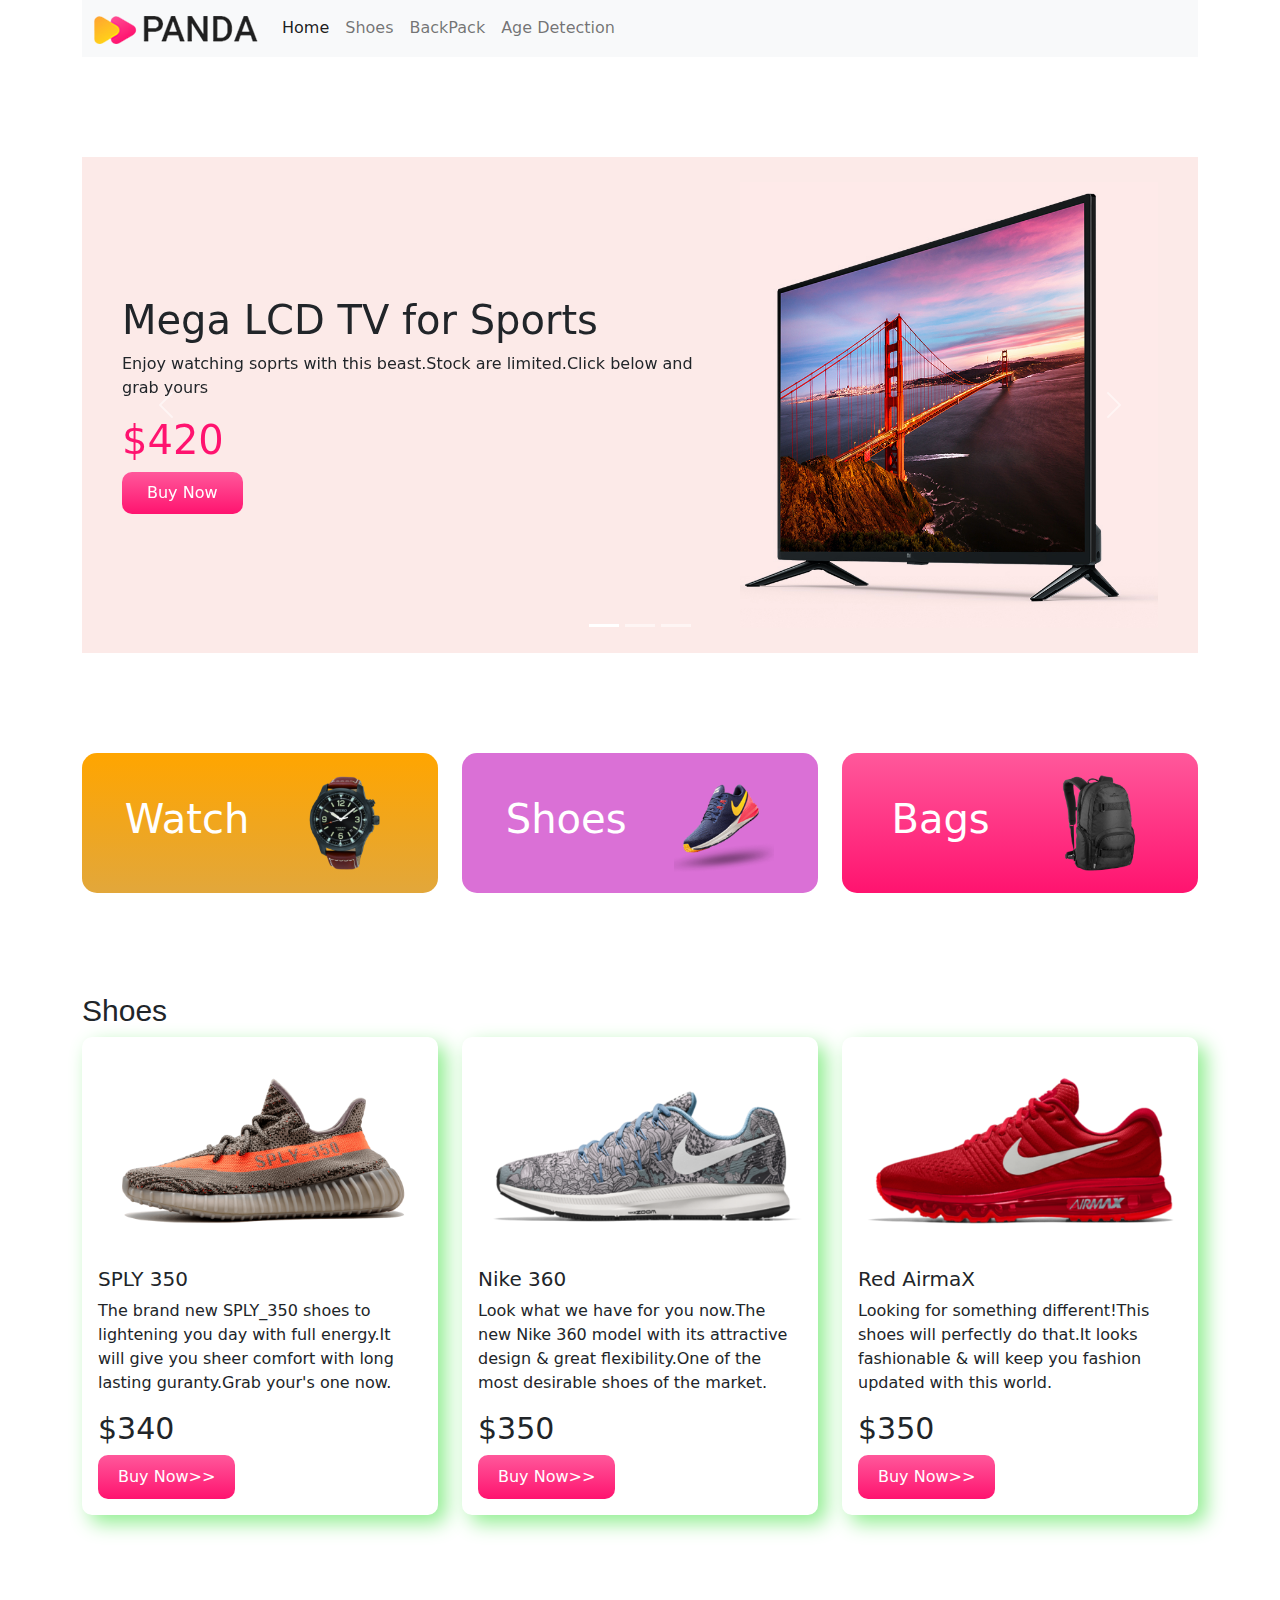
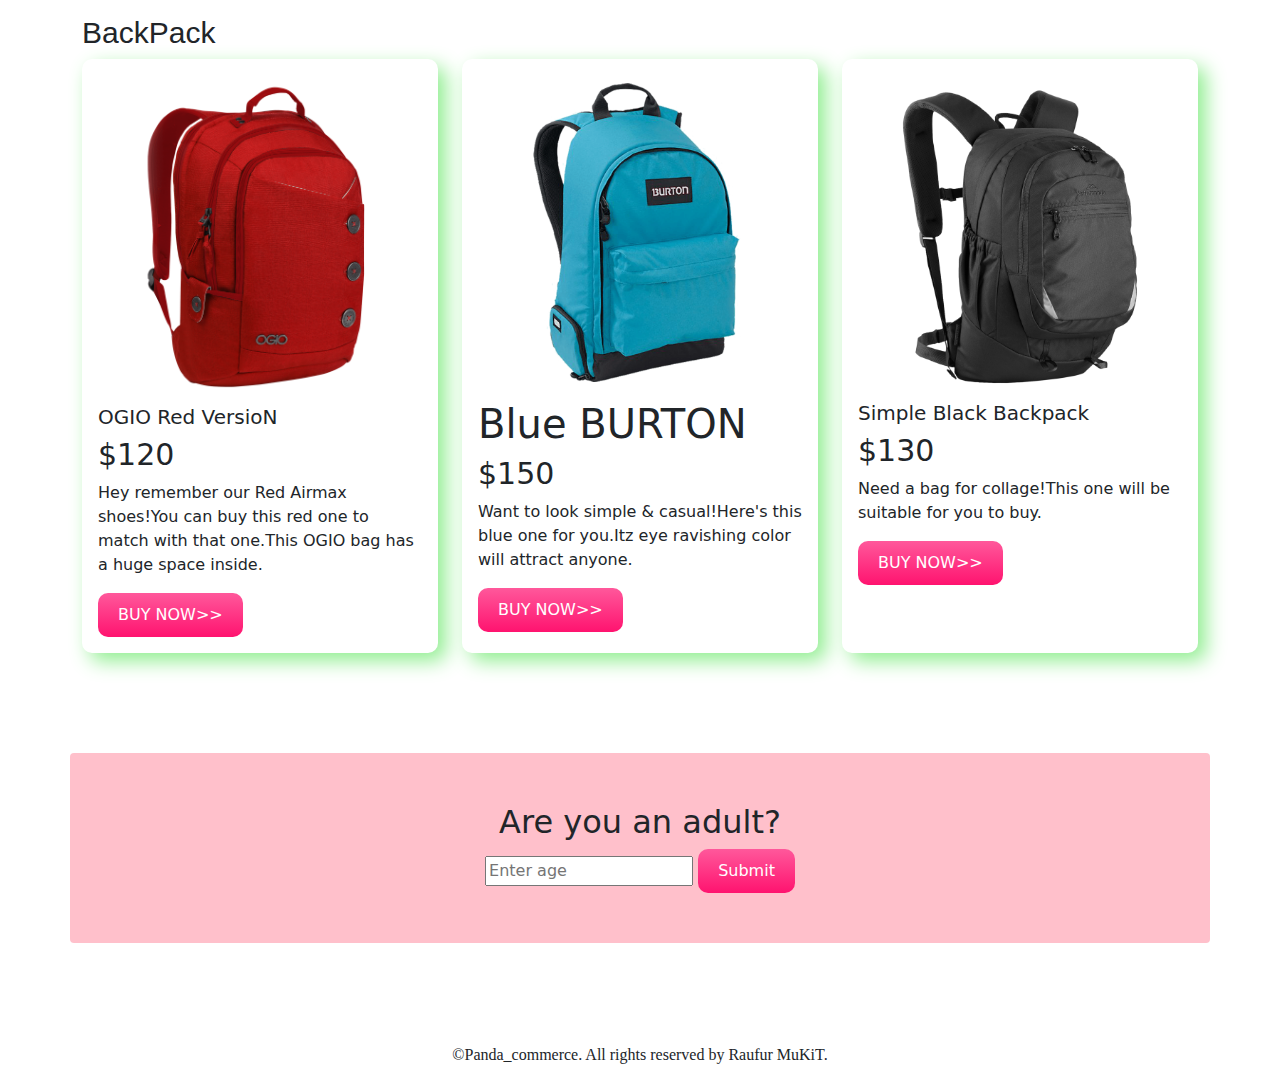
<file: index.html>
<!DOCTYPE html>
<html lang="en">
<head>
    <meta charset="UTF-8">
    <meta http-equiv="X-UA-Compatible" content="IE=edge">
    <meta name="viewport" content="width=device-width, initial-scale=1.0">
    <title>Panda Commerce</title>
    <link href="https://cdn.jsdelivr.net/npm/bootstrap@5.0.1/dist/css/bootstrap.min.css" rel="stylesheet" integrity="sha384-+0n0xVW2eSR5OomGNYDnhzAbDsOXxcvSN1TPprVMTNDbiYZCxYbOOl7+AMvyTG2x" crossorigin="anonymous">
    <link rel="stylesheet" href="bootstrap500/css/bootstrap.min.css">
    <link rel="stylesheet" href="style.css">
</head>
<body>
    <div class="container">
        <nav class="navbar navbar-expand-lg navbar-light bg-light">
            <div class="container-fluid">
              <a class="navbar-brand" href="#">
                  <img src="images/logo.png" alt="">
              </a>
              <button class="navbar-toggler" type="button" data-bs-toggle="collapse" data-bs-target="#navbarNav" aria-controls="navbarNav" aria-expanded="false" aria-label="Toggle navigation">
                <span class="navbar-toggler-icon"></span>
              </button>
              <div class="collapse navbar-collapse" id="navbarNav">
                <ul class="navbar-nav">
                  <li class="nav-item">
                    <a class="nav-link active" aria-current="page" href="#home">Home</a>
                  </li>
                  <li class="nav-item">
                    <a class="nav-link" href="#shoes">Shoes</a>
                  </li>
                  <li class="nav-item">
                    <a class="nav-link" href="#backpack">BackPack</a>
                  </li>
                  <li class="nav-item">
                    <a class="nav-link" href="#contact">Age Detection</a>
                  </li>
                </ul>
              </div>
            </div>
          </nav>
    </div>
    <div class="container">
        <div id="carouselExampleCaptions" class="carousel slide org-bg" data-bs-ride="carousel">
            <div class="carousel-indicators">
              <button type="button" data-bs-target="#carouselExampleCaptions" data-bs-slide-to="0" class="active" aria-current="true" aria-label="Slide 1"></button>
              <button type="button" data-bs-target="#carouselExampleCaptions" data-bs-slide-to="1" aria-label="Slide 2"></button>
              <button type="button" data-bs-target="#carouselExampleCaptions" data-bs-slide-to="2" aria-label="Slide 3"></button>
            </div>
            <div class="carousel-inner">
              <div class="carousel-item active">
               <div class="row align-items-center">
                   <div class="col-md-7">
                   <h1>Mega LCD TV for Sports</h1>
                   <p>Enjoy watching soprts with this beast.Stock are limited.Click below and grab yours</p>
                   <h1 class="rate">$420</h1>
                   <button class="buy-now">Buy Now</button>
                   </div>
                   <div class="col-md-5">
                    <img src="images/banner-images/tv.png" class="d-block w-100" alt="...">
                   </div>
               </div>
                <div class="carousel-caption d-none d-md-block">
                </div>
              </div>
              <div class="carousel-item">
               <div class="row align-items-center">
                   <div class="col-md-7">
                       <h1>Cool dude Headphone</h1>
                       <p>Presenting you one of the best gaming headphone of the world.</p>
                       <h1 class="rate">$120</h1>
                       <button class="buy-now">Buy Now</button>
                   </div>
                   <div class="col-md-5">
                    <img src="images/banner-images/headphone.png" class="d-block w-100" alt="...">
                   </div>
               </div>
                <div class="carousel-caption d-none d-md-block">
                </div>
              </div>
              <div class="carousel-item">
               <div class="row align-items-center">
                   <div class="col-md-7">
                     <h1>X-box for your Gaming</h1>
                     <p>This the best one will get at the market.It will help you to finish your gaming task smoothly.So grab it now.</p>
                     <h1 class="rate">$100</h1>
                     <button class ="buy-now">Buy Now</button>
                   </div>
                   <div class="col-md-5">
                    <img src="images/banner-images/xbox.png" class="d-block w-100" alt="...">
                   </div>
               </div>
                <div class="carousel-caption d-none d-md-block">
                </div>
              </div>
            </div>
            <button class="carousel-control-prev" type="button" data-bs-target="#carouselExampleCaptions" data-bs-slide="prev">
              <span class="carousel-control-prev-icon" aria-hidden="true"></span>
              <span class="visually-hidden">Previous</span>
            </button>
            <button class="carousel-control-next" type="button" data-bs-target="#carouselExampleCaptions" data-bs-slide="next">
              <span class="carousel-control-next-icon" aria-hidden="true"></span>
              <span class="visually-hidden">Next</span>
            </button>
          </div>
    </div>
    <div class="container ctg">
        <div class="row">
            <div class="col-md-4">
             <div class="d-flex align-items-center justify-content-around cat1">
                <h1>Watch</h1>
                <img src="images/categories/watch.png" alt="">
             </div>
            </div>
            <div class="col-md-4">
             <div class="d-flex align-items-center justify-content-around cat2">
                <h1>Shoes</h1>
                <img src="images/categories/shoes.png" alt="">
             </div>
            </div>
            <div class="col-md-4">
              <div class="d-flex align-items-center justify-content-around cat3">
                <h1>Bags</h1>
                <img src="images/categories/bag.png" alt="">
              </div>
            </div>
        </div>
    </div>
     <div class="container  shoes" id="shoes">
        <h1 class="we">Shoes</h1>
        <div class="row row-cols-1 row-cols-md-3 g-4">
            <div class="col">
              <div class="card h-100">
                <img src="images/shoes/shoe-1.png" class="card-img-top" alt="...">
                <div class="card-body">
                  <h5 class="card-title">SPLY 350</h5>
                  <p class="card-text">The brand new SPLY_350 shoes to lightening you day with full energy.It will give you sheer comfort with long lasting guranty.Grab your's one now.</p>
                  <h1 class="price">$340</h1>
                  <button class="btn">Buy Now>></button>
                </div>
              </div>
            </div>
            <div class="col">
              <div class="card h-100">
                <img src="images/shoes/shoe-2.png" class="card-img-top" alt="...">
                <div class="card-body">
                  <h5 class="card-title">Nike 360</h5>
                  <p class="card-text">Look what we have for you now.The new Nike 360 model with its attractive design & great flexibility.One of the most desirable shoes of the market.</p>
                  <h1 class="price">$350</h1>
                  <button class="btn">Buy Now>></button>
                </div>
              </div>
            </div>
            <div class="col">
              <div class="card h-100">
                <img src="images/shoes/shoe-3.png" class="card-img-top" alt="...">
                <div class="card-body">
                  <h5 class="card-title">Red AirmaX</h5>
                  <p class="card-text">Looking for something different!This shoes will perfectly do that.It looks fashionable & will keep you fashion updated with this world.</p>
                  <h1 class="price">$350</h1>
                  <button class="btn">Buy Now>></button>
                </div>
              </div>
            </div>
          </div>
     </div>
     <div class="container backpack" id="backpack">
         <h1 class="we">BackPack</h1>
        <div class="row row-cols-1 row-cols-md-3 g-4">
            <div class="col">
              <div class="card h-100">
                <img src="images/bags/bag-1.png" class="card-img-top" alt="...">
                <div class="card-body">
                  <h5 class="card-title">OGIO Red VersioN</h5>
                  <h1 class="price">$120</h1>
                  <p class="card-text">Hey remember our Red Airmax shoes!You can buy this red one to match with that one.This OGIO bag has a huge space inside.</p>
                  <button class="btn">BUY NOW>></button>
                </div>
              </div>
            </div>
            <div class="col">
              <div class="card h-100">
                <img src="images/bags/bag-2.png" class="card-img-top" alt="...">
                <div class="card-body">
                  <h1 class="card-title">Blue BURTON</h1>
                  <h1 class="price">$150</h1>
                  <p class="card-text">Want to look simple & casual!Here's this blue one for you.Itz eye ravishing color will attract anyone.</p>
                  <button class="btn">BUY NOW>></button>
                </div>
              </div>
            </div>
            <div class="col">
              <div class="card h-100">
                <img src="images/bags/bag-3.png" class="card-img-top" alt="...">
                <div class="card-body">
                  <h5 class="card-title">Simple Black Backpack</h5>
                  <h1 class="price">$130</h1>
                  <p class="card-text">Need a bag for collage!This one will be suitable for you to buy.</p>
                  <button class="btn">BUY NOW>></button>
                </div>
              </div>
            </div>
          </div>
     </div>
     
     
<div class="container contact" id="contact">
  <h2>Are you an adult? </h2>
  <input type="number" placeholder="Enter age" id="agevalue"> <button class="btn" id="age" onclick="Agedetection()">Submit</button>
</div>


     <div class="container mx-auto" id ="contact">
      <div class="modal fade" id="myModal" tabindex="-1" aria-labelledby="exampleModalLabel"
          aria-hidden="true">
          <div class="modal-dialog">
              <div class="modal-content">
                  <div class="modal-header">
                      <h5 class="modal-title text-center" id="exampleModalLabel">Age Result</h5>
                      <button type="button" class="btn-close" data-bs-dismiss="modal"
                          aria-label="Close"></button>
                  </div>
                  <div class="modal-body" id="modalBody">
                      <!-- Content of the modal body goes here -->
                  </div>
                  <div class="modal-footer">
                      <button type="button" class="btn btn-warning" data-bs-dismiss="modal">Close</button>
                  </div>
              </div>
          </div>
      </div>
  </div>



     <footer class="ftr">
        ©Panda_commerce. All rights reserved by Raufur MuKiT.
     </footer>
     <script src="mukit.js"></script>
    <script src="https://cdn.jsdelivr.net/npm/bootstrap@5.0.1/dist/js/bootstrap.bundle.min.js" integrity="sha384-gtEjrD/SeCtmISkJkNUaaKMoLD0//ElJ19smozuHV6z3Iehds+3Ulb9Bn9Plx0x4" crossorigin="anonymous"></script>
    <script src="https://cdn.jsdelivr.net/npm/@popperjs/core@2.9.2/dist/umd/popper.min.js" integrity="sha384-IQsoLXl5PILFhosVNubq5LC7Qb9DXgDA9i+tQ8Zj3iwWAwPtgFTxbJ8NT4GN1R8p" crossorigin="anonymous"></script>
    <script src="https://cdn.jsdelivr.net/npm/bootstrap@5.0.1/dist/js/bootstrap.min.js" integrity="sha384-Atwg2Pkwv9vp0ygtn1JAojH0nYbwNJLPhwyoVbhoPwBhjQPR5VtM2+xf0Uwh9KtT" crossorigin="anonymous"></script>
</body>
</html>
</file>
<file: style.css>
.container{
    margin-bottom: 100px;
    border-radius: 50px;
}
.org-bg{
    background-color: #fceae8;
}
.carousel-item{
    padding: 25px 40px;
}
.rate{
    color: #FF136f;
}
.buy-now{
    background-image: linear-gradient(to bottom, #FF589B 0%, #FF136F 100%);
    color: white;
    padding: 9px 25px;
    border-radius: 10px;
    border: none;
}
.cat1
{
  background-image: linear-gradient(to bottom,#ffa500,#e2a73b);
}
.cat2
{
    background-color: #da70d6;
}
.cat3
{
    background-image: linear-gradient(to bottom, #FF589B 0%, #FF136F 100%);
}
.ctg h1{
    color: white;
}
.ctg img{
    width: 100px;
}
.cat1,.cat2,.cat3{
    padding: 20px ;
    border-radius: 15px;
}
.btn{
    background-image: linear-gradient(to bottom, #FF589B 0%, #FF136F 100%);
    color: white;
    padding: 10px 20px;
    border-radius: 10px;
    border: none;
}
.price{
    font-size: 30px;
}
.we{
    font-family: 'Segoe UI', Tahoma, Geneva, Verdana, sans-serif;
    font-size: 30px;
}
.card{
    border: none;
    box-shadow: 8px 8px 20px lightgreen;
    border-radius: 10px;
}
.contact{
    background-color: pink;
    text-align: center;
    padding: 50px 100px;
    border-radius: 4px;
}
.ftr{
    text-align: center;
    font-family: Georgia, 'Times New Roman', Times, serif;
}
</file>
